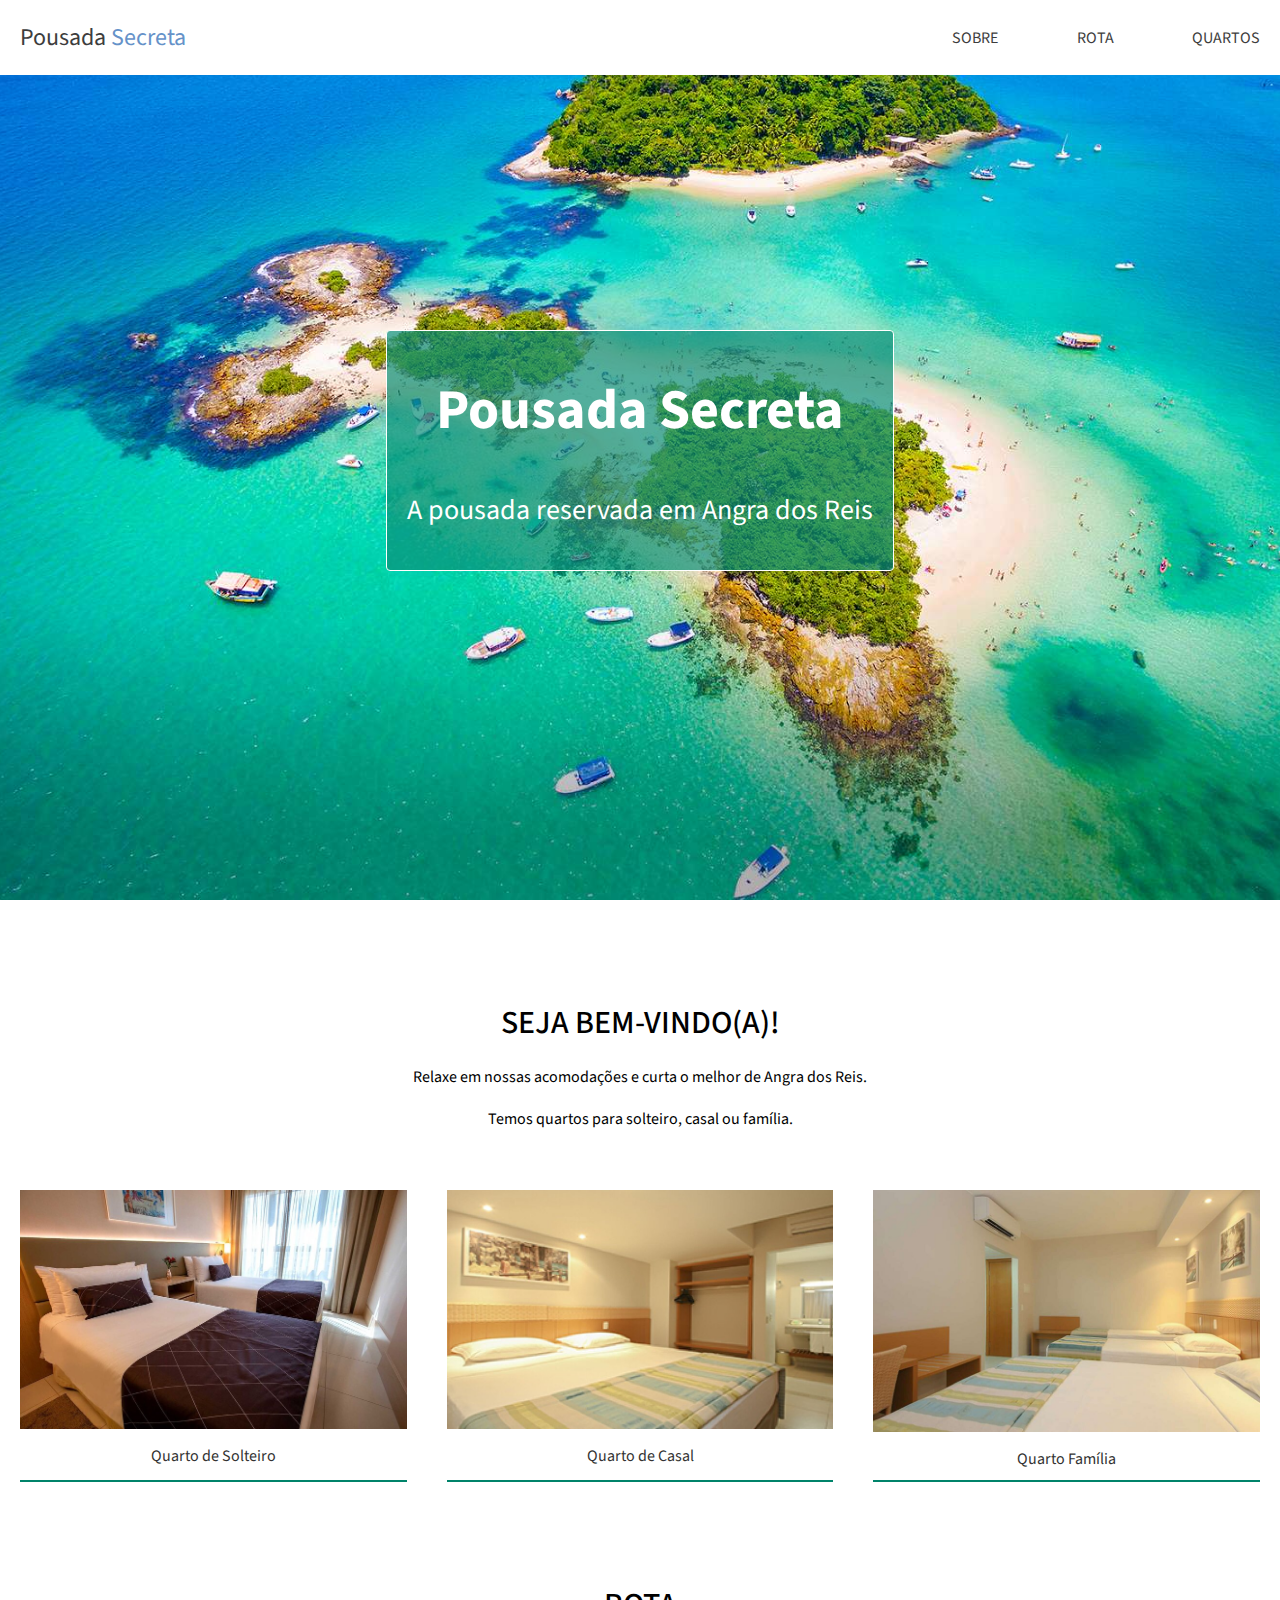
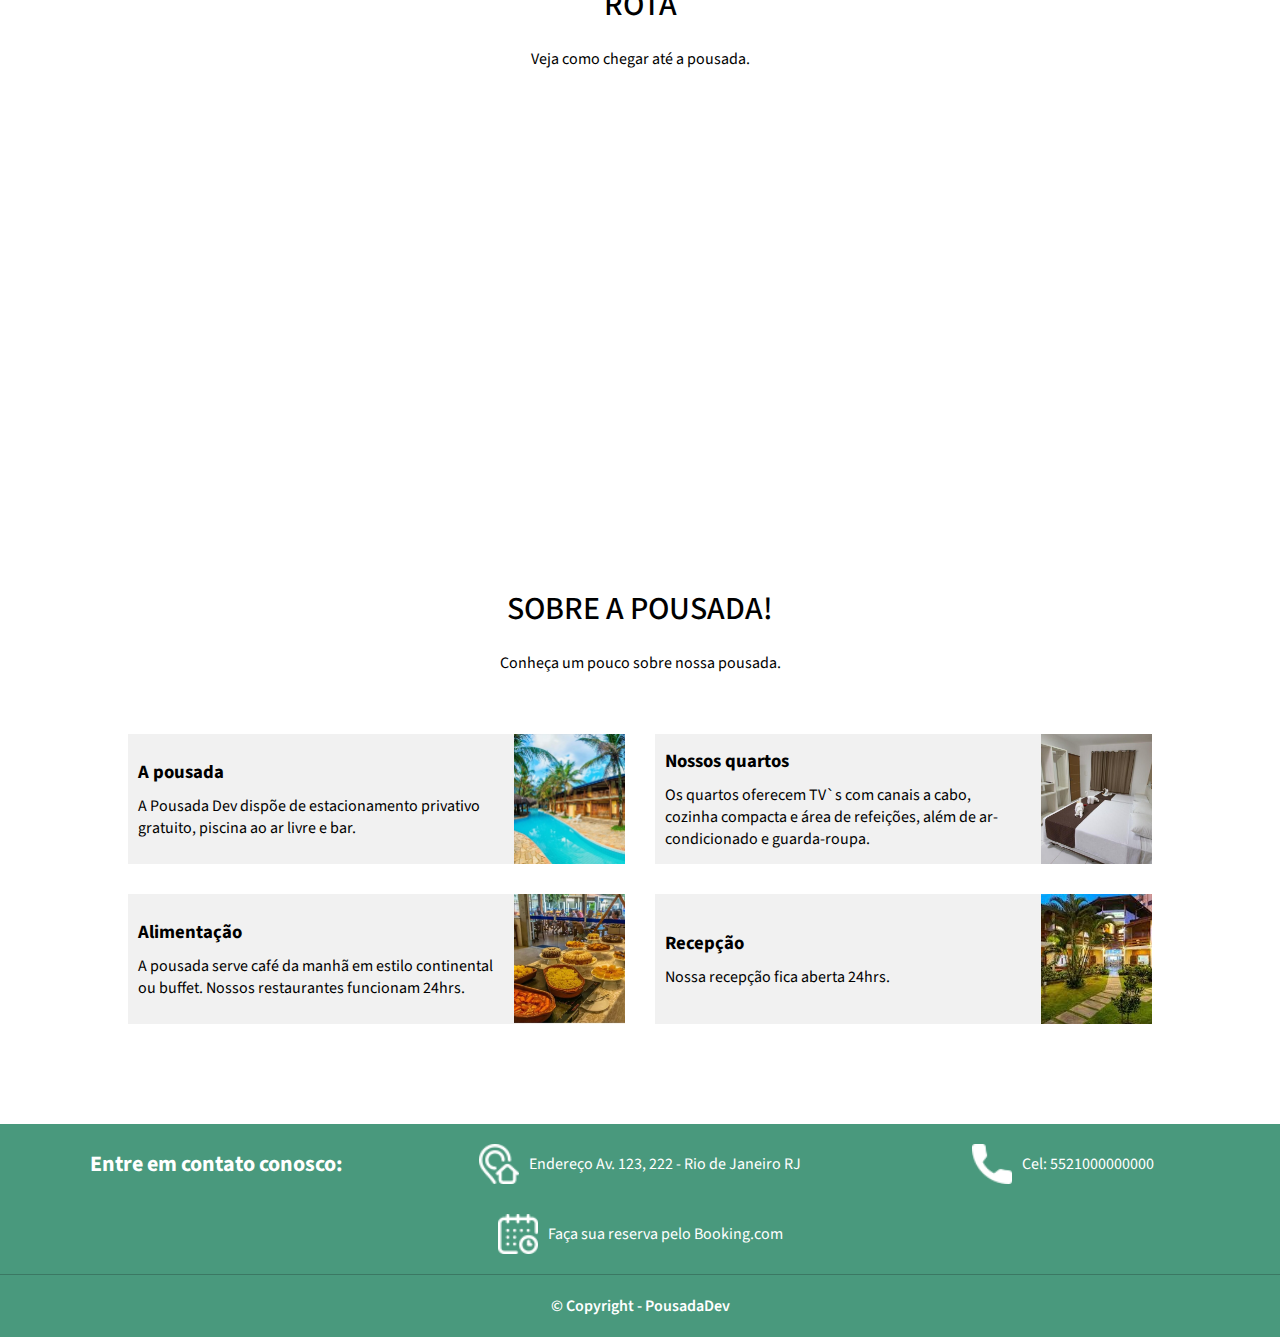
<file: index.html>
<!DOCTYPE html>
<html>

<head>
  <meta charset="UTF-8" />
  <title>Pousada Secreta</title>
  <link rel="stylesheet" href="style.css" />
  <link
    href="https://fonts.googleapis.com/css2?family=Source+Sans+Pro:ital,wght@0,200;0,300;0,400;0,600;0,700;0,900;1,200;1,300;1,400;1,600;1,700;1,900&display=swap"
    rel="stylesheet" />
</head>

<body>
  <div class="topo">
    <div class="container-topo limitar-secao">
      <div class="container-link-logotipo">
        <a href="index.html">Pousada <span>Secreta</span></a>
      </div>
      <div class="container-links">
        <a class="link-topo" href="#sobre">SOBRE</a>
        <a class="link-topo" href="#rota">ROTA</a>
        <a class="link-topo" href="quartos.html">QUARTOS</a>
      </div>
    </div>
  </div>

  <div class="conteudo-principal">
    <div class="banner">
      <div class="container-titulo-site">
        <h1>Pousada Secreta</h1>
        <p>A pousada reservada em Angra dos Reis</p>
      </div>
    </div>

    <div id="bem-vindo" class="secao-container limitar-secao">
      <div class="container-descricao">
        <h2>SEJA BEM-VINDO(A)!</h2>
        <p>Relaxe em nossas acomodações e curta o melhor de Angra dos Reis.</p>
        <p>Temos quartos para solteiro, casal ou família.</p>
      </div>
      <div class="container-quartos">
        <div class="quarto">
          <img src="/img/quarto-solteiro1.jpg" alt="Quarto de solteiro" title="Quarto de solteiro" />
          <a href="quartos.html#solteiro">
            <p>Quarto de Solteiro</p>
          </a>
        </div>
        <div class="quarto">
          <img src="/img/quarto-casal1.jpg" alt="Quarto de casal" title="Quarto de casal" />
          <a href="quartos.html#casal">
            <p>Quarto de Casal</p>
          </a>
        </div>
        <div class="quarto">
          <img src="/img/quarto-familia1.jpg" alt="Quarto família" title="Quarto família" />
          <a href="quartos.html#familia">
            <p>Quarto Família</p>
          </a>
        </div>
      </div>
    </div>

    <div id="rota" class="secao-container">
      <div class="container-descricao">
        <h2>ROTA</h2>
        <p>Veja como chegar até a pousada.</p>
      </div>
      <div>
        <iframe
          src="https://www.google.com/maps/embed?pb=!1m14!1m8!1m3!1d14692.471710812997!2d-43.3641911!3d-22.9826906!3m2!1i1024!2i768!4f13.1!3m3!1m2!1s0x0%3A0x539cb07246f0e38d!2sVia%20Parque%20Shopping!5e0!3m2!1spt-BR!2sbr!4v1612707978931!5m2!1spt-BR!2sbr"
          width="100%" height="350" frameborder="0" style="border: 0" allowfullscreen></iframe>
      </div>
    </div>

    <div id="sobre" class="secao-container">
      <div class="container-descricao">
        <h2>SOBRE A POUSADA!</h2>
        <p>Conheça um pouco sobre nossa pousada.</p>
      </div>
      <div class="container-cards">
        <div class="card">
          <div class="container-card-descricao">
            <h3>A pousada</h3>
            <p>
              A Pousada Dev dispõe de estacionamento privativo gratuito, piscina
              ao ar livre e bar.
            </p>
          </div>
          <div class="container-card-img">
            <img src="/img/img1.jpg" alt="Faixada" title="Faixada" />
          </div>
        </div>
        <div class="card">
          <div class="container-card-descricao">
            <h3>Nossos quartos</h3>
            <p>
              Os quartos oferecem TV`s com canais a cabo, cozinha compacta e área de refeições,
              além de ar-condicionado e guarda-roupa.
            </p>
          </div>
          <div class="container-card-img">
            <img src="/img/img2.jpg" alt="Quartos" title="Quartos" />
          </div>
        </div>
        <div class="card">
          <div class="container-card-descricao">
            <h3>Alimentação</h3>
            <p>
              A pousada serve café da manhã em estilo continental ou buffet.
              Nossos restaurantes funcionam 24hrs.
            </p>
          </div>
          <div class="container-card-img">
            <img src="/img/img3.jpg" alt="Restaurante" title="Restaurante" />
          </div>
        </div>
        <div class="card">
          <div class="container-card-descricao">
            <h3>Recepção</h3>
            <p>Nossa recepção fica aberta 24hrs.</p>
          </div>
          <div class="container-card-img">
            <img src="/img/img5.jpg" alt="Recepção" title="Recepção" />
          </div>
        </div>
      </div>
    </div>
  </div>

  <div class="rodape">
    <div class="container-info limitar-secao">
      <div class="card-info-rodape">
        <h4>Entre em contato conosco:</h4>
      </div>

      <div class="card-info-rodape">
        <a target="_blank" href="https://goo.gl/maps/wPAS58QxiTopxK6w7">
          <img src="/img/endereco.png" alt="Ícone endereco" title="Ícone endereco" />
          <p>Endereço Av. 123, 222 - Rio de Janeiro RJ</p>
        </a>
      </div>

      <div class="card-info-rodape">
        <img src="/img/telefone.png" alt="Ícone telefone" title="Ícone telefone" />
        <p>Cel: 5521000000000</p>
      </div>

      <div class="card-info-rodape">
        <a target="_blank"
          href="https://www.booking.com/searchresults.pt-br.html?aid=375635;label=msn-wLZ0m4wRNI00wFHQAaaO3w-79920787059858%3Atikwd-79920803013016%3Aaud-808219487%3Aloc-20%3Aneo%3Amte%3Adec%3Aqsbooking;sid=9ca5cbe6c9db71b34b98c0738ea780f4;dest_id=-666610;dest_type=city&">
          <img src="/img/calendario.png" alt="Ícone calendario" title="Ícone calendario" />
          <p>Faça sua reserva pelo Booking.com</p>
        </a>
      </div>
    </div>
    <div class="container-copright">© Copyright - PousadaDev</div>
  </div>
</body>

</html>
</file>
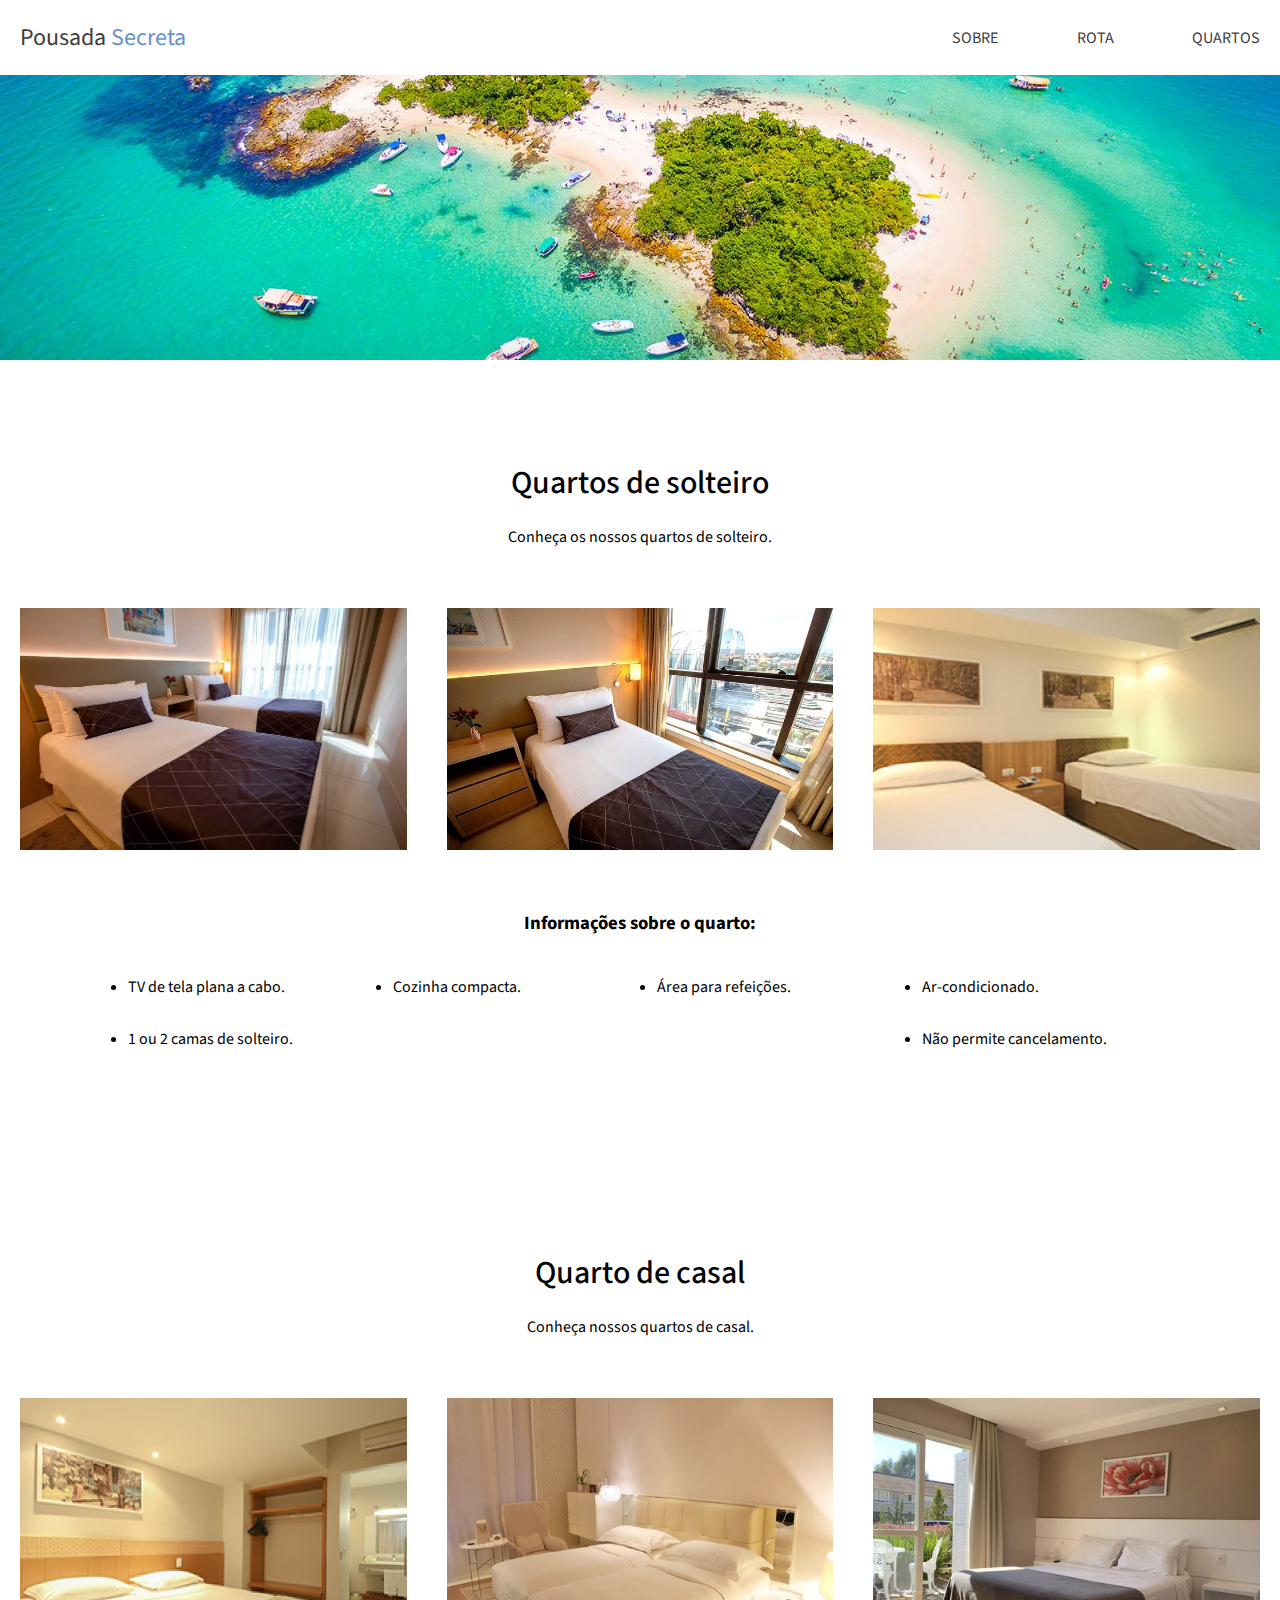
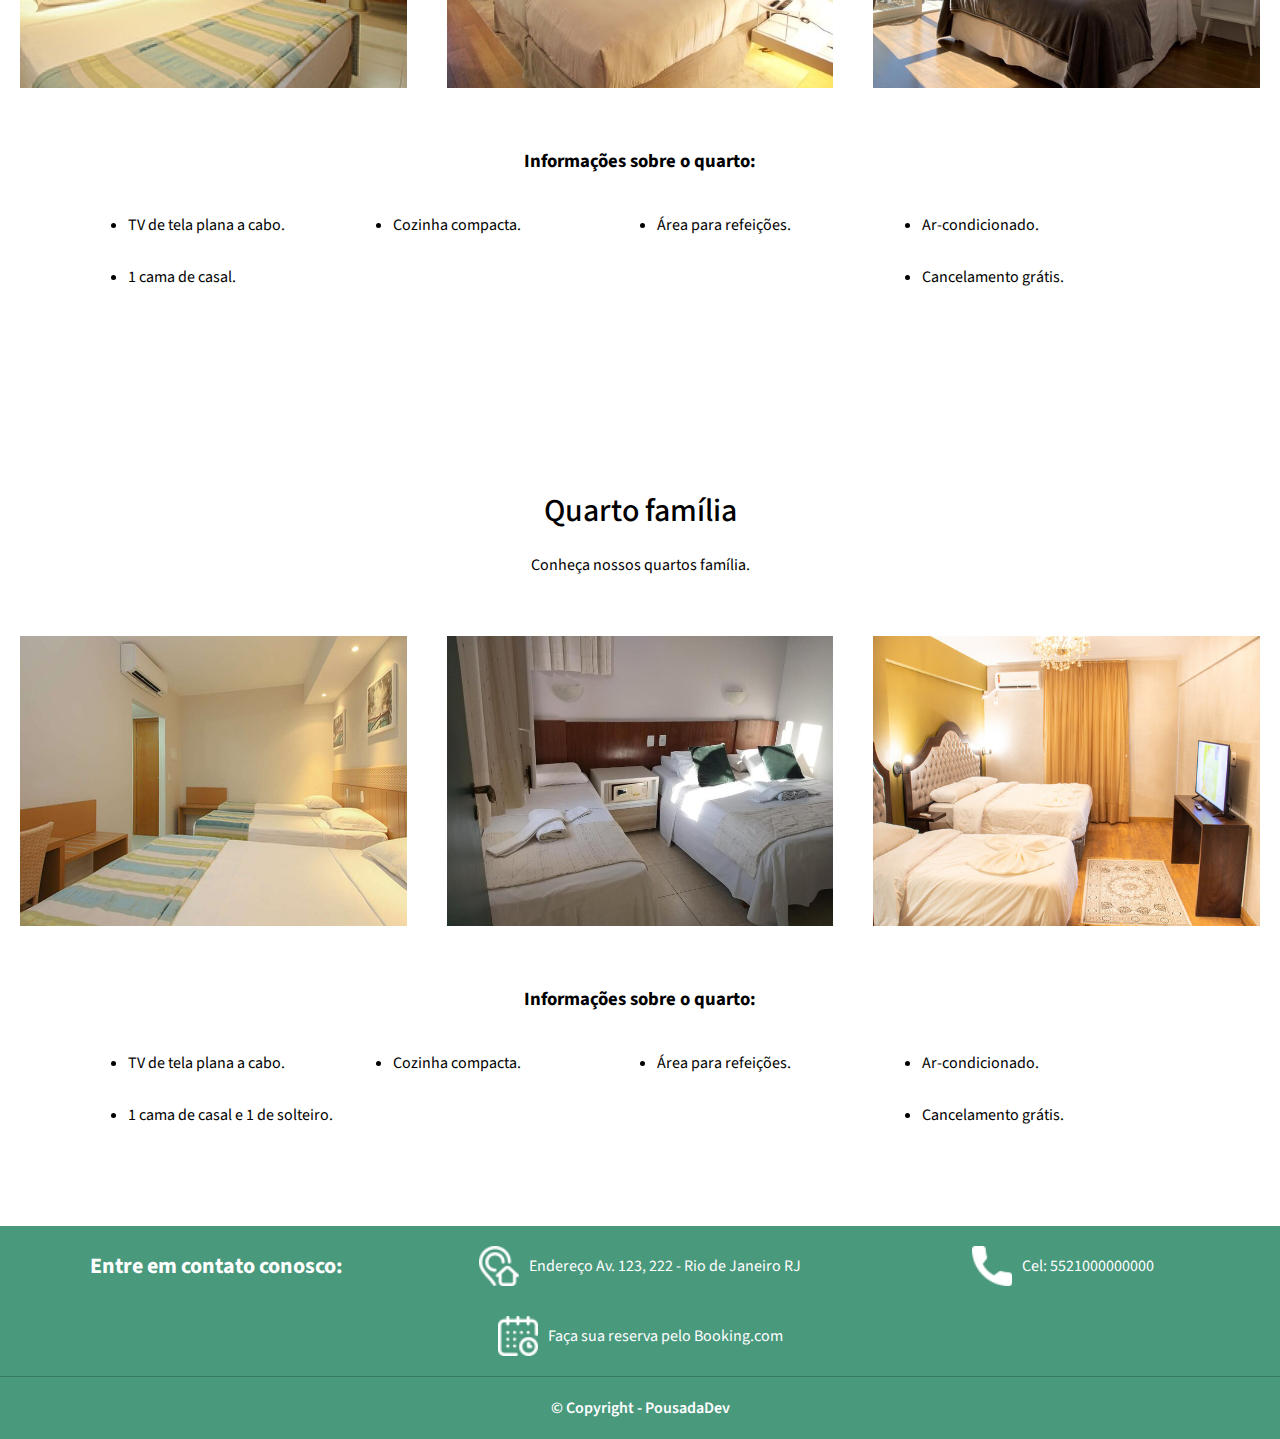
<file: index1.html>
<!DOCTYPE html>
<html>

<head>
  <meta charset="UTF-8" />
  <title>Quartos - Pousada Secreta</title>
  <link
    href="https://fonts.googleapis.com/css2?family=Source+Sans+Pro:ital,wght@0,200;0,300;0,400;0,600;0,700;0,900;1,200;1,300;1,400;1,600;1,700;1,900&display=swap"
    rel="stylesheet" />
  <link rel="stylesheet" href="style.css" />
  <link rel="stylesheet" href="style1.css" />
</head>

<body>
  <div class="topo">
    <div class="container-topo limitar-secao">
      <div class="container-link-logotipo">
        <a href="index.html">Pousada <span>Secreta</span></a>
      </div>
      <div class="container-links">
        <a class="link-topo" href="index.html#sobre">SOBRE</a>
        <a class="link-topo" href="index.html#rota">ROTA</a>
        <a class="link-topo" href="quartos.html">QUARTOS</a>
      </div>
    </div>
  </div>

  <div class="conteudo-principal">
    <div class="banner banner-quartos"></div>

    <div id="solteiro" class="secao-container limitar-secao">
      <div class="container-descricao">
        <h2>Quartos de solteiro</h2>
        <p>Conheça os nossos quartos de solteiro.</p>
      </div>

      <div class="container-quartos">
        <img src="/img/quarto-solteiro1.jpg" alt="Quarto de solteiro 1" title="Quarto de solteiro 1"/>
        <img src="/img/quarto-solteiro2.jpg" alt="Quarto de solteiro 2" title="Quarto de solteiro 2"/>
        <img src="/img/quarto-solteiro3.jpg" alt="Quarto de solteiro 3" title="Quarto de solteiro 3"/>
      </div>

      <div class="container-informacoes">
        <h3>Informações sobre o quarto:</h3>
        <ul class="lista-informacoes">
          <li>TV de tela plana a cabo.</li>
          <li>Cozinha compacta.</li>
          <li>Área para refeições.</li>
          <li>Ar-condicionado.</li>
          <li>1 ou 2 camas de solteiro.</li>
          <li>Não permite cancelamento.</li>
        </ul>
      </div>
    </div>

    <div id="casal" class="secao-container limitar-secao">
      <div class="container-descricao">
        <h2>Quarto de casal</h2>
        <p>Conheça nossos quartos de casal.</p>
      </div>

      <div class="container-quartos">
        <img src="/img/quarto-casal1.jpg" alt="Quarto de casal 1" title="Quarto de casal 1"/>
        <img src="/img/quarto-casal2.jpg" alt="Quarto de casal 2" title="Quarto de casal 2"/>
        <img src="/img/quarto-casal3.jpg" alt="Quarto de casal 3" title="Quarto de casal 3"/>
      </div>

      <div class="container-informacoes">
        <h3>Informações sobre o quarto:</h3>
        <ul class="lista-informacoes">
          <li>TV de tela plana a cabo.</li>
          <li>Cozinha compacta.</li>
          <li>Área para refeições.</li>
          <li>Ar-condicionado.</li>
          <li>1 cama de casal.</li>
          <li>Cancelamento grátis.</li>
        </ul>
      </div>
    </div>

    <div id="familia" class="secao-container limitar-secao">
      <div class="container-descricao">
        <h2>Quarto família</h2>
        <p>Conheça nossos quartos família.</p>
      </div>

      <div class="container-quartos">
        <img src="/img/quarto-familia1.jpg" alt="Quarto família 1" title="Quarto família 1"/>
        <img src="/img/quarto-familia2.jpg" alt="Quarto família 2" title="Quarto família 2"/>
        <img src="/img/quarto-familia3.jpg" alt="Quarto família 3" title="Quarto família 3"/>
      </div>

      <div class="container-informacoes">
        <h3>Informações sobre o quarto:</h3>
        <ul class="lista-informacoes">
          <li>TV de tela plana a cabo.</li>
          <li>Cozinha compacta.</li>
          <li>Área para refeições.</li>
          <li>Ar-condicionado.</li>
          <li>1 cama de casal e 1 de solteiro.</li>
          <li>Cancelamento grátis.</li>
        </ul>
      </div>
    </div>
  </div>

  <div class="rodape">
    <div class="container-info limitar-secao">
      <div class="card-info-rodape">
        <h4>Entre em contato conosco:</h4>
      </div>

      <div class="card-info-rodape">
        <a target="_blank" href="https://goo.gl/maps/wPAS58QxiTopxK6w7">
          <img src="/img/endereco.png" alt="Ícone endereco" title="Ícone endereco" />
          <p>Endereço Av. 123, 222 - Rio de Janeiro RJ</p>
        </a>
      </div>

      <div class="card-info-rodape">
        <img src="/img/telefone.png" alt="Ícone telefone" title="Ícone telefone" />
        <p>Cel: 5521000000000</p>
      </div>

      <div class="card-info-rodape">
        <a target="_blank"
          href="https://www.booking.com/searchresults.pt-br.html?aid=375635;label=msn-wLZ0m4wRNI00wFHQAaaO3w-79920787059858%3Atikwd-79920803013016%3Aaud-808219487%3Aloc-20%3Aneo%3Amte%3Adec%3Aqsbooking;sid=9ca5cbe6c9db71b34b98c0738ea780f4;dest_id=-666610;dest_type=city&">
          <img src="/img/calendario.png" alt="Ícone calendario" title="Ícone calendario" />
          <p>Faça sua reserva pelo Booking.com</p>
        </a>
      </div>

    </div>
    <div class="container-copright">© Copyright - PousadaDev</div>
  </div>
</body>

</html>
</file>
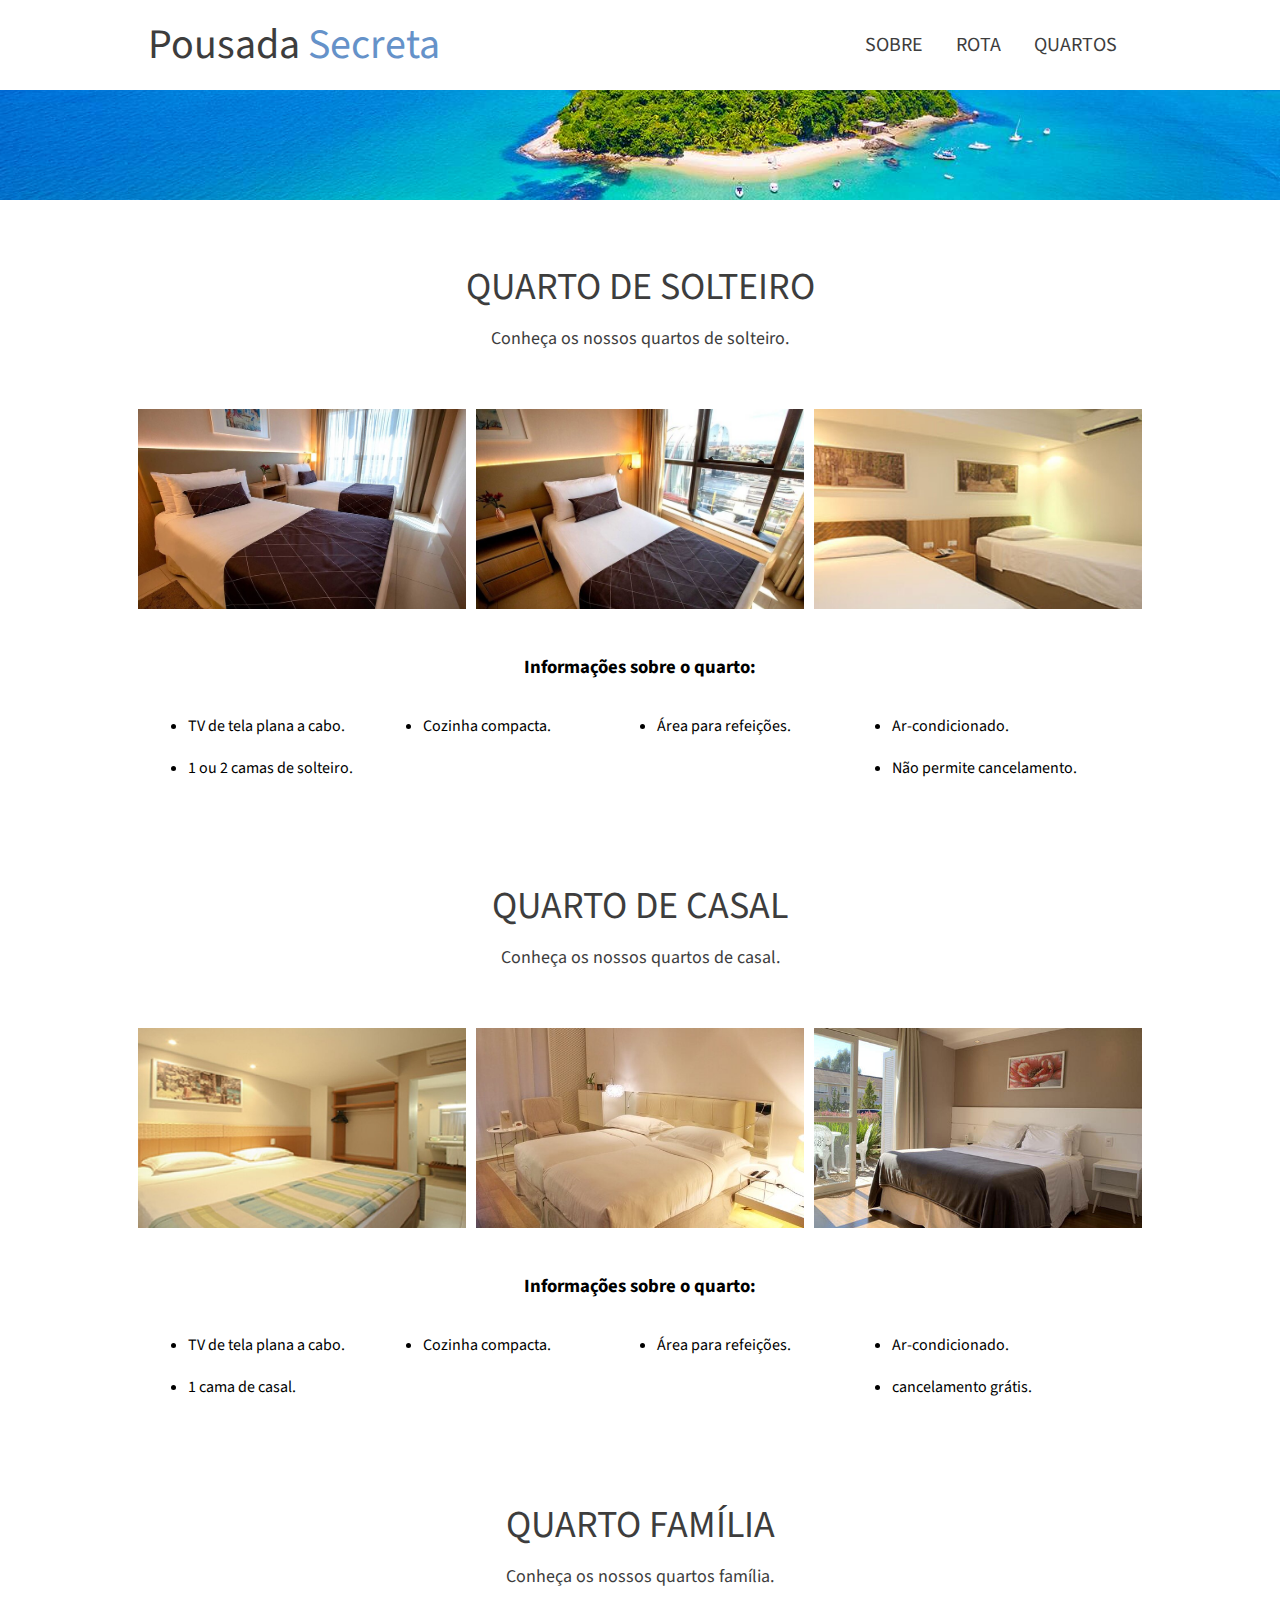
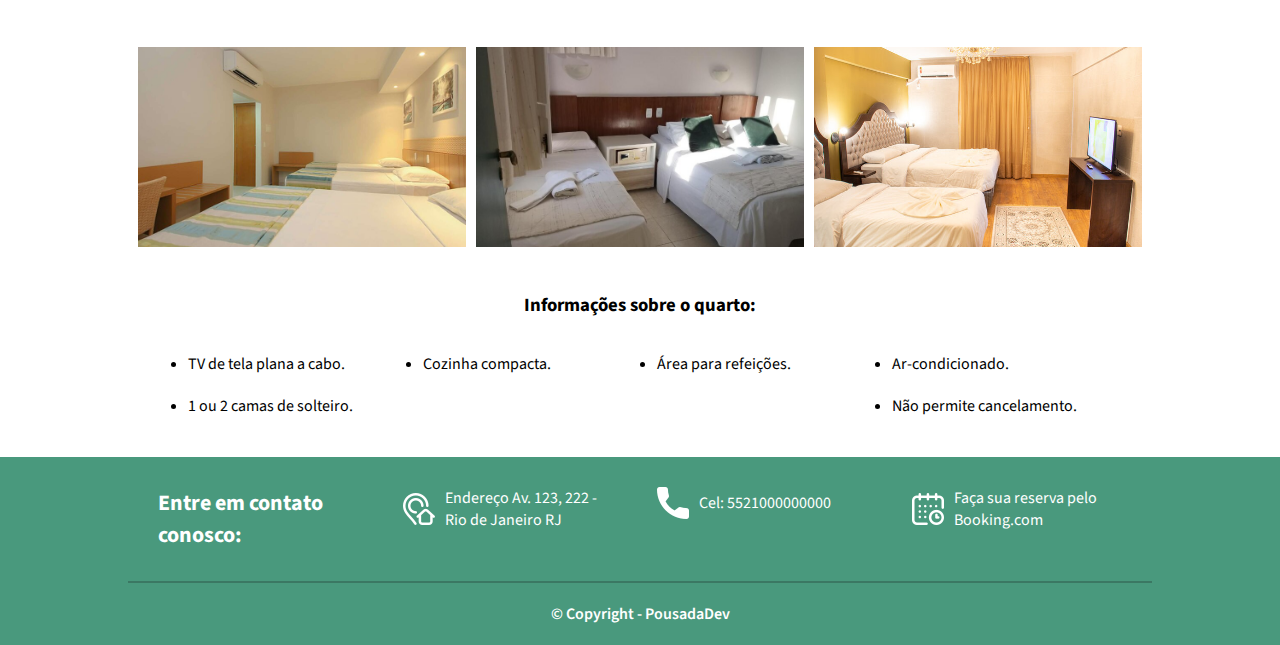
<file: quartos.html>
<!DOCTYPE html>
<html lang="en">

<head>
    <meta charset="UTF-8">
    <meta name="viewport" content="width=device-width, initial-scale=1.0">
    <link rel="stylesheet" href="quarto-style.css">
    <link rel="stylesheet"
        href="https://fonts.googleapis.com/css2?family=Source+Sans+Pro:ital,wght@0,200;0,300;0,400;0,600;0,700;0,900;1,200;1,300;1,400;1,600;1,700;1,900&display=swap">
    <title>Quartos - Pousada Secreta</title>
</head>

<body>
    <div class="secao-topo">
        <div class="menu secao-limitada">
            <div class="logo">
                <p><a href="index.html">Pousada <span>Secreta</span></a></p>
            </div>
            <div class="links-menu">
                <a href="index.html#sobre">SOBRE</a>
                <a href="index.html#rota">ROTA</a>
                <a href="quartos.html">QUARTOS</a>
            </div>
        </div>
    </div>

    <div class="conteudo-principal">
        <div class="container-banner"></div>
    </div>

    <div class="secao-apresentacao" id="quarto-solteiro">
        <div class="container-descricao">
            <h2>QUARTO DE SOLTEIRO</h2>
            <p>Conheça os nossos quartos de solteiro.</p>
        </div>
        <div class="container-quartos">
            <div class="quartos">
                <img src="/img/quarto-solteiro1.jpg" alt="foto do quarto solteiro 1">
            </div>
            <div class="quartos">
                <img src="/img/quarto-solteiro2.jpg" alt="foto do quarto solteiro 2">
            </div>
            <div class="quartos">
                <img src="/img/quarto-solteiro3.jpg" alt="foto do quarto solteiro 3">
            </div>
        </div>
        <div class="container-infor-quartos secao-limitada">
            <h3>Informações sobre o quarto:</h3>
            <ul>
                <li>TV de tela plana a cabo.</li>
                <li>Cozinha compacta.</li>
                <li>Área para refeições.</li>
                <li>Ar-condicionado.</li>
                <li>1 ou 2 camas de solteiro.</li>
                <li>Não permite cancelamento.</li>
            </ul>
        </div>
    </div>

    <div class="secao-apresentacao" id="quarto-casal">
        <div class="container-descricao">
            <h2>QUARTO DE CASAL</h2>
            <p>Conheça os nossos quartos de casal.</p>
        </div>
        <div class="container-quartos">
            <div class="quartos">
                <img src="/img/quarto-casal1.jpg" alt="foto do quarto de casal 1">
            </div>
            <div class="quartos">
                <img src="/img/quarto-casal2.jpg" alt="foto do quarto de casal 2">
            </div>
            <div class="quartos">
                <img src="/img/quarto-casal3.jpg" alt="foto do quarto de casal 3">
            </div>
        </div>
        <div class="container-infor-quartos secao-limitada">
            <h3>Informações sobre o quarto:</h3>
            <ul>
                <li>TV de tela plana a cabo.</li>
                <li>Cozinha compacta.</li>
                <li>Área para refeições.</li>
                <li>Ar-condicionado.</li>
                <li>1 cama de casal.</li>
                <li>cancelamento grátis.</li>
            </ul>
        </div>
    </div>

    <div class="secao-apresentacao" id="quarto-familia">
        <div class="container-descricao">
            <h2>QUARTO FAMÍLIA</h2>
            <p>Conheça os nossos quartos família.</p>
        </div>
        <div class="container-quartos">
            <div class="quartos">
                <img src="/img/quarto-familia1.jpg" alt="foto do quarto de familia 1">
            </div>
            <div class="quartos">
                <img src="/img/quarto-familia2.jpg" alt="foto do quarto de familia 2">
            </div>
            <div class="quartos">
                <img src="/img/quarto-familia3.jpg" alt="foto do quarto de familia 3">
            </div>
        </div>
        <div class="container-infor-quartos secao-limitada">
            <h3>Informações sobre o quarto:</h3>
            <ul>
                <li>TV de tela plana a cabo.</li>
                <li>Cozinha compacta.</li>
                <li>Área para refeições.</li>
                <li>Ar-condicionado.</li>
                <li>1 ou 2 camas de solteiro.</li>
                <li>Não permite cancelamento.</li>
            </ul>
        </div>
    </div>

    <div class="rodape">
        <div class="container-informacao secao-limitada">
            <div class="container-contatos">
                <div class="card-infor">
                    <h4>Entre em contato conosco:</h4>
                </div>
                <div class="card-infor">
                    <a href="https://goo.gl/maps/wPAS58QxiTopxK6w7" title="Ver endereço">
                        <img src="/img/endereco.png" alt="icone endereço">
                        <p>Endereço Av. 123, 222 - Rio de Janeiro RJ</p>
                    </a>
                </div>
                <div class="card-infor">
                    <a href="https://wa.me/5599999999999" title="Faça uma ligação e conheça nossos quartos">
                        <img src="/img/telefone.png" alt="icone telefone">
                        <p>Cel: 5521000000000</p>
                    </a>
                </div>
                <div class="card-infor">
                    <a target="_blank"
                        href="https://www.booking.com/searchresults.pt-br.html?aid=375635;label=msn-wLZ0m4wRNI00wFHQAaaO3w-79920787059858%3Atikwd-79920803013016%3Aaud-808219487%3Aloc-20%3Aneo%3Amte%3Adec%3Aqsbooking;sid=9ca5cbe6c9db71b34b98c0738ea780f4;dest_id=-666610;dest_type=city&" title="Faça sua reserva">
                        <img src="/img/calendario.png" alt="icone calendário">
                        <p>Faça sua reserva pelo Booking.com</p>
                    </a>
                </div>
            </div>
            <div class="container-copyright">
                <p>© Copyright - PousadaDev</p>
            </div>
        </div>
    </div>
</body>

</html>
</file>
<file: style.css>
* {
    margin: 0;
    padding: 0;
    box-sizing: border-box;
    font-family: 'Source Sans Pro', sans-serif;
  }
  
  .limitar-secao {
    width: 100%;
    max-width: 1440px;
    margin: 0 auto;
  }
  
  /* Estilização Topo */
  .topo {
    width: 100%;
    position: fixed;
    background-color: #fff;
  }
  
  .container-topo {
    display: flex;
    align-items: center;
    justify-content: space-between;
    flex-wrap: wrap;
    gap: 30px;
    padding: 20px;
    color: #3d3d3d;
  }
  
  .container-link-logotipo {
    flex: 1 0 60%;
  }
  
  .container-link-logotipo a {
    font-size: 24px;
    text-decoration: none;
    color: #3d3d3d;
  }
  
  .container-link-logotipo span {
    color: #6592c9;
  }
  
  .container-links {
    flex: 1 0 150px;
    display: flex;
    justify-content: space-between;
  }
  
  .link-topo {
    text-decoration: none;
    color: #3d3d3d;
  }
  
  
  /* Estilização do Conteúdo Principal */
  
  .banner {
    width: 100%;
    height: 100vh;
    padding: 0 20px;
    background-image: url('/img/img-fundo.jpg');
    background-position: center;
    background-size: cover;
  
    display: flex;
    justify-content: center;
    align-items: center;
  }
  
  .container-titulo-site {
    display: flex;
    flex-direction: column;
    align-items: center;
    gap: 40px;
    padding: 40px 20px;
    font-size: 28px;
    color: #fff;
    background-color: #0a9077b3;
    border: 1px solid #fff;
    border-radius: 4px;
    text-align: center;
  }
  
  .secao-container {
    display: flex;
    flex-direction: column;
    gap: 60px;
    padding: 100px 20px;
    text-align: center;
  }
  
  .container-descricao {
    display: flex;
    flex-direction: column;
    gap: 20px;
  }
  
  .container-descricao h2 {
    font-size: 32px;
    font-weight: 500;
  }
  
  .container-quartos {
    display: flex;
    justify-content: space-between;
    gap: 40px;
    flex-wrap: wrap;
  }
  
  .quarto {
    flex: 1 0 250px;
    text-decoration: none;
    color: #3d3d3d;
    padding-bottom: 10px;
    border-bottom: 2px solid #00836a;
  }
  
  .quarto img {
    width: 100%;
    margin-bottom: 10px;
  }
  
  .quarto a {
    text-decoration: none;
    color: #333;
  }
  
  .secao-container h2{
    font-size: 32px;
    font-weight: 500;
  }
  
  
  #rota {
    padding: 0px;
  }
  
  
  /* Estilização seção Sobre */
  .container-cards {
    max-width: 1024px;
    margin: 0 auto;
    display: flex;
    flex-wrap: wrap;
    justify-content: space-between;
    gap: 30px;
  }
  
  .card {
    flex: 1 0 350px;
    height: 130px;
    display: flex;
    align-items: center;
    justify-content: space-between;
    gap: 10px;
    text-align: left;
    background-color: #f1f1f1;
  }
  
  .container-card-descricao {
    width: 100%;
    height: 100%;
    padding: 0px 10px;
    display: flex;
    flex-direction: column;
    justify-content: center;
    gap: 10px;
  }
  
  .container-card-img {
    width: 30%;
    height: 100%;
  }
  
  .container-card-img img {
    width: 100%;
    height: 100%;
    object-fit: cover;
  }
  
  
  /* Estilização do rodapé */
  .rodape {
    background-color: #49997d;
    color:#fff;
  }
  
  .container-info {
    padding: 20px;
    display: flex;
    flex-wrap: wrap;
    justify-content: space-between;
    gap: 30px;
  }
  
  .card-info-rodape {
    flex: 1 0 300px;
    display: flex;
    justify-content: center;
    align-items: center;
  }
  
  .card-info-rodape h4 {
    font-size: 22px;
  }
  
  .card-info-rodape a {
    display: flex;
    align-items: center;
    color: #fff;
    text-decoration: none;
  }
  
  .card-info-rodape p {
    margin-left: 10px;
  }
  
  .card-info-rodape img {
    width: 40px;
    height: 40px;
  }
  
  .container-copright {
    padding: 20px;
    font-weight: 600;
    text-align: center;
    border-top: 1px solid #3b7863;
  }
</file>
<file: style1.css>
.banner-quartos {
    height: 40vh;
  }
  
  .container-quartos img {
    width: 350px;
    flex-grow: 1;
  }
  
  .container-informacoes {
    max-width: 1024px;
    margin: 0 auto;
    display: flex;
    flex-direction: column;
    gap: 40px;
    align-items: center;
  }
  
  .lista-informacoes {
    display: flex;
    align-items: center;
    justify-content: space-between;
    gap: 30px;
    flex-wrap: wrap;
  }
  
  .lista-informacoes li {
    width: 230px;
    text-align: left;
  }
</file>
<file: quarto-style.css>
* {
    margin: 0;
    padding: 0;
    box-sizing: border-box;
    font-family: 'Source Sans Pro', sans-serif;

}

.secao-limitada {
    width: 100%;
    max-width: 1024px;
    margin: 0 auto;
}
.secao-topo {
    position: fixed;
    background-color: #fff;
    width: 100%;
}

.menu {
    display: flex;
    justify-content: space-between;
    flex-wrap: wrap;
    gap: 30px;
    padding: 15px 20px;
    align-items: center;
    color: #3d3d3d;
}

a {
    text-decoration: none;
    color: #3d3d3d;    
}

.logo a {
    font-size: 42px;
}

.logo a span {
    color: #6592c9;
}

.links-menu a {
    font-size: 20px;
    padding: 15px;
}

.links-menu a:hover {
    opacity: 50%;
}

.container-banner {
    background: url(/img/img-fundo.jpg) no-repeat;
    height: 200px;
    background-size: cover;
}

.container-descricao {
    padding: 50px;
    text-align: center;
    display: flex;
    flex-direction: column;
    justify-content: space-around;
    color: #3d3d3d;
}

h2 {
    font-size: 38px;
    font-weight: normal;
    padding: 10px;
}

.container-descricao p {
    font-size: 18px;
    line-height: 30px;
}

.container-quartos {
    display: flex;
    flex-wrap: wrap;
    max-width: 1024px;
    margin: 0 auto;
    gap: 10px;
    padding: 5px 10px;
    justify-content: space-around;
    align-items: center;
}

.quartos {
    width: 350px;
    height: 200px;
    display: flex;
    flex: 1 1 300px;
}

.quartos img {
    width: 100%;
    height: 100%;
    object-fit: cover;
}

.container-infor-quartos {
    margin: 0 auto;
    padding: 40px 60px;
}

.container-infor-quartos h3 {
    text-align: center;
    padding-bottom: 35px;
}

.container-infor-quartos ul {
    display: flex;
    flex-wrap: wrap;
    justify-content: space-between;
    gap: 20px;
}

.container-infor-quartos li {
    width: 200px;
}

.rodape {
    width: 100%;
    background-color: #49997d;
    color: #fff;
    align-items: center;    
}

.container-informacao {
    margin: 0 auto;
    display: flex;
    max-width: 1024px;    
    flex-direction: column;
}

.container-contatos {
    display: flex;
    padding: 30px;
    flex-wrap: wrap;
    gap: 20px;
    justify-content: space-between;
    flex: 1 1 auto;
}

.card-infor a {
    display: flex;
    align-items: center;
    width: 210px;  
    text-align: left;
    color: #fff;
    flex: 1 1 210px;
}

.card-infor h4 {
    font-size: 22px;
    width: 200px;

}

.container-contatos img {
    width: 32px;
    height: 32px;
    margin-right: 10px;
}

.container-copyright {
    padding: 20px;
    text-align: center;
    align-items: center;
    font-weight: 600;
    border-top: 2px solid #3b7863;
}
</file>
